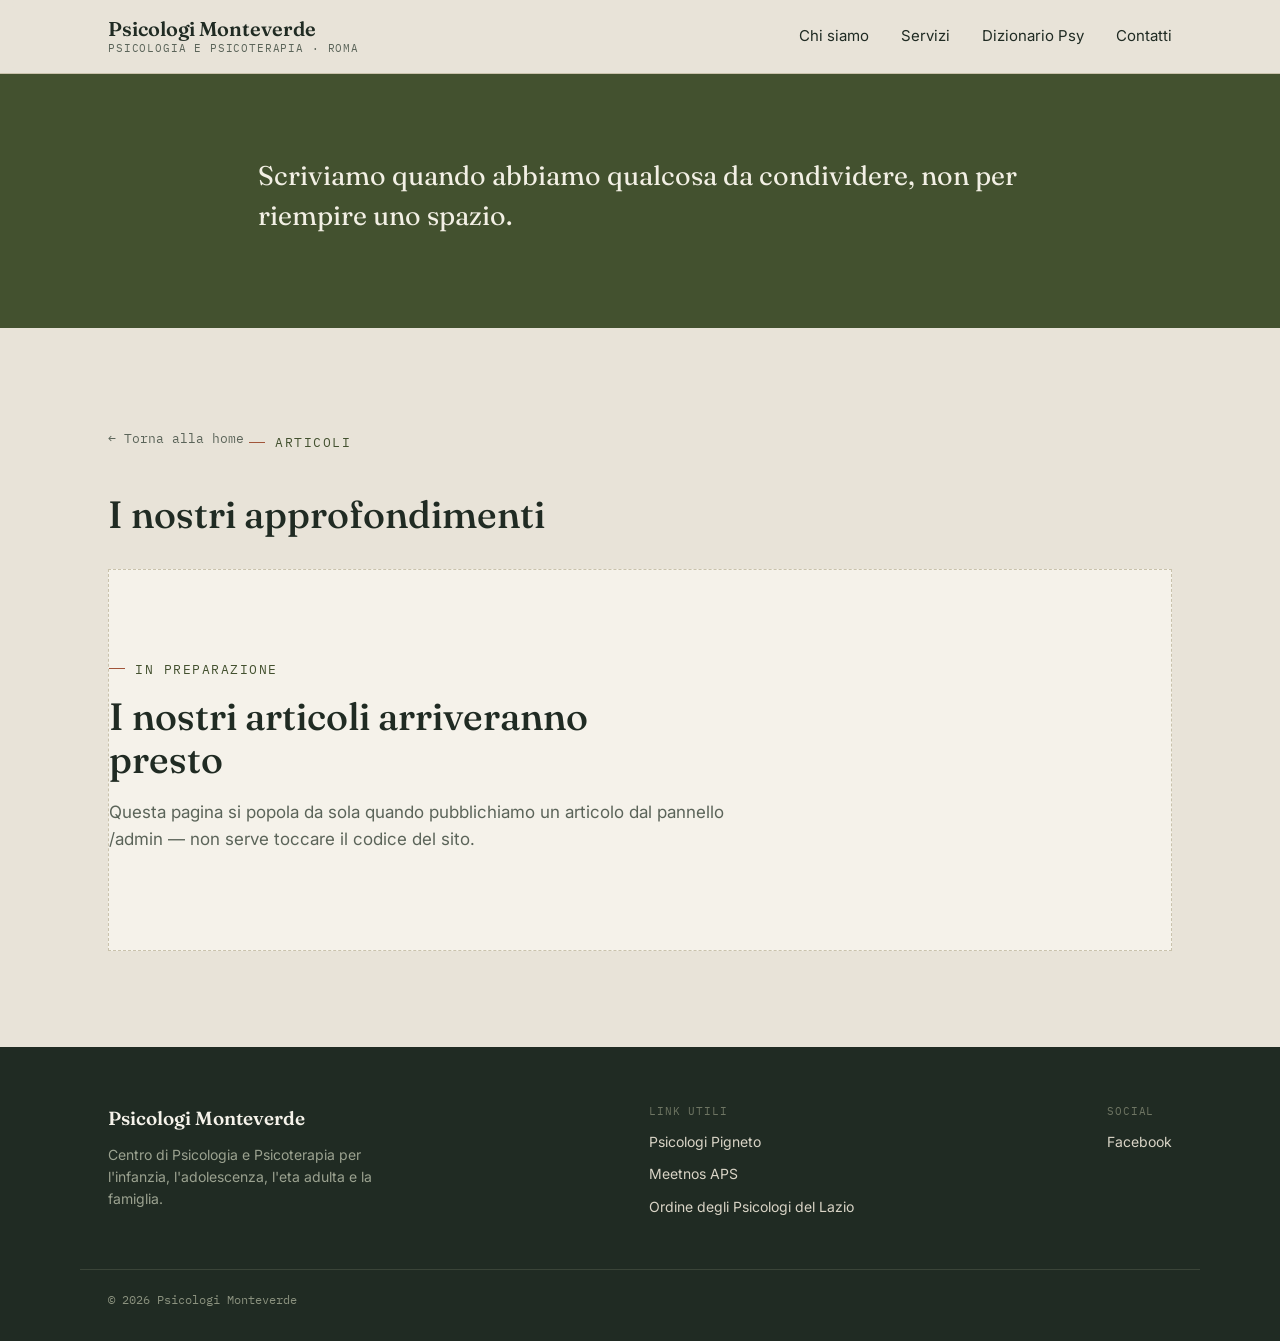
<file: articoli.html>
<!DOCTYPE html>
<html lang="it">
<head>
<meta charset="UTF-8">
<meta name="viewport" content="width=device-width, initial-scale=1.0">
<link rel="icon" type="image/svg+xml" href="favicon.svg">
<title>Articoli | Psicologi Monteverde</title>
<meta name="robots" content="noindex">
<link rel="preconnect" href="https://fonts.googleapis.com">
<link rel="preconnect" href="https://fonts.gstatic.com" crossorigin>
<link href="https://fonts.googleapis.com/css2?family=Fraunces:ital,opsz,wght@0,9..144,400;0,9..144,500;0,9..144,600;1,9..144,400;1,9..144,500&family=Inter:wght@400;500;600&family=IBM+Plex+Mono:wght@400;500&display=swap" rel="stylesheet">
<link rel="stylesheet" href="style.css">
</head>
<body>

<header>
  <div class="nav">
    <a class="brand-link" href="index.html">
      <div class="brand">
        <span class="brand-name">Psicologi Monteverde</span>
        <span class="brand-sub">Psicologia e Psicoterapia · Roma</span>
      </div>
    </a>
    <nav class="links">
      <a href="index.html#chi-siamo">Chi siamo</a>
      <a href="index.html#servizi">Servizi</a>
      <a href="dizionario.html">Dizionario Psy</a>
      <a href="index.html#contatti">Contatti</a>
    </nav>
    <button class="menu-toggle" aria-label="Menu">☰ MENU</button>
  </div>
</header>

<section class="intro">
  <div class="wrap">
    <p>Scriviamo quando abbiamo qualcosa da condividere, non per riempire uno spazio.</p>
  </div>
</section>

<section class="block">
  <div class="wrap">
    <a class="back-link" href="index.html">← Torna alla home</a>
    <span class="eyebrow">Articoli</span>
    <h2 style="margin-top:16px;">I nostri approfondimenti</h2>

    <div id="empty-state" class="empty-state" style="margin-top:32px;">
      <span class="eyebrow">In preparazione</span>
      <h2>I nostri articoli arriveranno presto</h2>
      <p>Questa pagina si popola da sola quando pubblichiamo un articolo dal pannello /admin — non serve toccare il codice del sito.</p>
    </div>

    <div id="articles-list" class="team" style="margin-top:40px;display:none;"></div>
  </div>
</section>

<footer>
  <div class="wrap">
    <div>
      <span class="brand-name" style="font-family:'Fraunces',serif;font-size:19px;">Psicologi Monteverde</span>
      <p id="footer-tagline" style="max-width:32ch;color:#9BA290;font-size:14px;margin-top:10px;">Centro di Psicologia e Psicoterapia per l'infanzia, l'adolescenza, l'eta adulta e la famiglia.</p>
    </div>
    <div class="links-col">
      <span class="label" style="font-family:'IBM Plex Mono',monospace;font-size:11px;letter-spacing:.08em;text-transform:uppercase;color:#6E7563;">Link utili</span>
      <div id="footer-links">
        <a href="http://www.psicologopigneto.it" target="_blank" rel="noopener">Psicologi Pigneto</a>
        <a href="http://www.meetnos.it" target="_blank" rel="noopener">Meetnos APS</a>
        <a href="http://www.ordinepsicologilazio.it" target="_blank" rel="noopener">Ordine degli Psicologi del Lazio</a>
      </div>
    </div>
    <div class="links-col">
      <span class="label" style="font-family:'IBM Plex Mono',monospace;font-size:11px;letter-spacing:.08em;text-transform:uppercase;color:#6E7563;">Social</span>
      <div id="footer-social">
        <a href="https://www.facebook.com/psicologimonteverde/" target="_blank" rel="noopener">Facebook</a>
      </div>
    </div>
  </div>
  <div class="foot-bottom">
    <span>© 2026 Psicologi Monteverde</span>
  </div>
</footer>

<script>
  const toggle = document.querySelector('.menu-toggle');
  const links = document.querySelector('nav.links');
  toggle.addEventListener('click', () => {
    const open = links.style.display === 'flex';
    links.style.display = open ? 'none' : 'flex';
    links.style.flexDirection = 'column';
    links.style.position = 'absolute';
    links.style.top = '68px';
    links.style.right = '28px';
    links.style.background = '#F5F2EA';
    links.style.border = '1px solid #C9C2AC';
    links.style.padding = '16px 22px';
    links.style.gap = '14px';
  });

  // ====== DA MODIFICARE quando crei il repository GitHub ======
  const GITHUB_USER = "micheleargalia-stack";
  const GITHUB_REPO = "psicologi-monteverde";
  const GITHUB_BRANCH = "main";

  function darken(hex, amt) {
    const num = parseInt(hex.replace('#', ''), 16);
    let r = (num >> 16) - amt, g = ((num >> 8) & 0xff) - amt, b = (num & 0xff) - amt;
    r = Math.max(0, Math.min(255, r)); g = Math.max(0, Math.min(255, g)); b = Math.max(0, Math.min(255, b));
    return '#' + ((r << 16) | (g << 8) | b).toString(16).padStart(6, '0');
  }
  function applyTheme(theme) {
    if (!theme) return;
    let css = '';
    if (theme.primary) css += `:root{--sage:${theme.primary};--sage-deep:${darken(theme.primary, 40)};}`;
    if (theme.accent) css += `:root{--cotto:${theme.accent};}`;
    if (theme.headingFont && theme.headingFont !== 'Fraunces') {
      const link = document.createElement('link');
      link.rel = 'stylesheet';
      link.href = `https://fonts.googleapis.com/css2?family=${theme.headingFont.replace(/ /g, '+')}:ital,wght@0,500;0,600;1,500;1,600&display=swap`;
      document.head.appendChild(link);
      css += `:root{--heading-font:'${theme.headingFont}',serif;}`;
    }
    if (css) {
      const style = document.createElement('style');
      style.textContent = css;
      document.head.appendChild(style);
    }
  }
  // ==============================================================
  const ARTICLES_PATH = "content/articoli";

  fetch(`https://raw.githubusercontent.com/${GITHUB_USER}/${GITHUB_REPO}/${GITHUB_BRANCH}/content/site/home.json?t=${Date.now()}`)
    .then(r => r.json())
    .then(home => {
      if (home.menuItems && home.menuItems.length) {
        links.innerHTML = home.menuItems.map(m => `<a href="${m.link}">${m.label}</a>`).join('');
      }
      if (home.footerTagline) { const ft = document.getElementById('footer-tagline'); if (ft) ft.textContent = home.footerTagline; }
      if (home.footerLinks && home.footerLinks.length) { const fl = document.getElementById('footer-links'); if (fl) fl.innerHTML = home.footerLinks.map(m => `<a href="${m.link}" target="_blank" rel="noopener">${m.label}</a>`).join(''); }
      if (home.footerSocial && home.footerSocial.length) { const fs = document.getElementById('footer-social'); if (fs) fs.innerHTML = home.footerSocial.map(m => `<a href="${m.link}" target="_blank" rel="noopener">${m.label}</a>`).join(''); }
      applyTheme(home.theme);
    }).catch(() => {});

  async function loadArticles() {
    const listEl = document.getElementById('articles-list');
    const emptyEl = document.getElementById('empty-state');
    try {
      const res = await fetch(`https://api.github.com/repos/${GITHUB_USER}/${GITHUB_REPO}/contents/${ARTICLES_PATH}?ref=${GITHUB_BRANCH}`);
      if (!res.ok) throw new Error('nessuna cartella articoli ancora');
      const files = await res.json();
      const jsonFiles = Array.isArray(files) ? files.filter(f => f.name.endsWith('.json')) : [];
      if (jsonFiles.length === 0) throw new Error('nessun articolo ancora');

      const articles = await Promise.all(jsonFiles.map(async f => {
        const r = await fetch(f.download_url);
        const data = await r.json();
        data._slug = f.name.replace('.json', '');
        return data;
      }));

      const published = articles
        .filter(a => a.published !== false && !a.hideFromSearch)
        .sort((a, b) => new Date(b.date) - new Date(a.date));

      if (published.length === 0) throw new Error('nessun articolo pubblicato');

      emptyEl.style.display = 'none';
      listEl.style.display = 'grid';
      listEl.innerHTML = published.map(a => `
        <div class="person">
          <span class="role">${new Date(a.date).toLocaleDateString('it-IT', { day: 'numeric', month: 'long', year: 'numeric' })}</span>
          <h3>${a.title}</h3>
          <p>${a.excerpt || ''}</p>
          <a class="more-link" href="articolo.html?slug=${encodeURIComponent(a._slug)}">Leggi l'articolo →</a>
        </div>
      `).join('');
    } catch (e) {
      // Nessun articolo ancora: resta visibile lo stato "in preparazione"
    }
  }
  loadArticles();
</script>

</body>
</html>
</file>
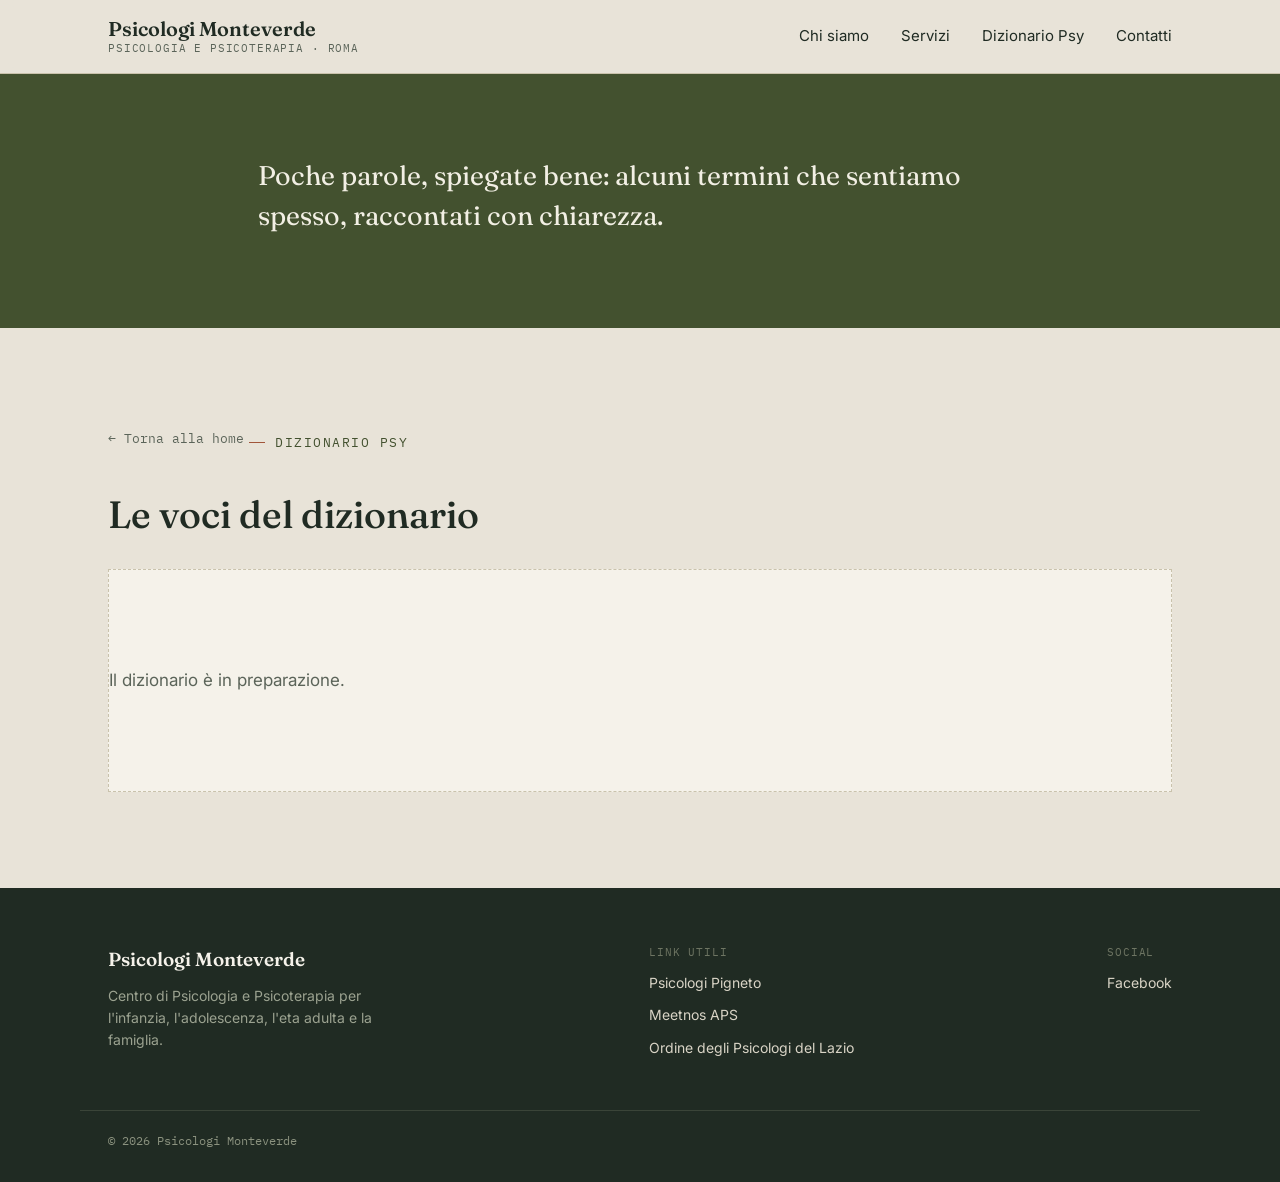
<file: dizionario.html>
<!DOCTYPE html>
<html lang="it">
<head>
<meta charset="UTF-8">
<meta name="viewport" content="width=device-width, initial-scale=1.0">
<link rel="icon" type="image/svg+xml" href="favicon.svg">
<title>Dizionario Psy | Psicologi Monteverde</title>
<meta name="description" content="Approfondimenti su agorafobia, ansia e attacco di panico, ipocondria, stress — a cura di Psicologi Monteverde.">
<link rel="preconnect" href="https://fonts.googleapis.com">
<link rel="preconnect" href="https://fonts.gstatic.com" crossorigin>
<link href="https://fonts.googleapis.com/css2?family=Fraunces:ital,opsz,wght@0,9..144,400;0,9..144,500;0,9..144,600;1,9..144,400;1,9..144,500&family=Inter:wght@400;500;600&family=IBM+Plex+Mono:wght@400;500&display=swap" rel="stylesheet">
<link rel="stylesheet" href="style.css">
</head>
<body>

<header>
  <div class="nav">
    <a class="brand-link" href="index.html">
      <div class="brand">
        <span class="brand-name">Psicologi Monteverde</span>
        <span class="brand-sub">Psicologia e Psicoterapia · Roma</span>
      </div>
    </a>
    <nav class="links">
      <a href="index.html#chi-siamo">Chi siamo</a>
      <a href="index.html#servizi">Servizi</a>
      <a href="dizionario.html">Dizionario Psy</a>
      <a href="index.html#contatti">Contatti</a>
    </nav>
    <button class="menu-toggle" aria-label="Menu">☰ MENU</button>
  </div>
</header>

<section class="intro">
  <div class="wrap">
    <p>Poche parole, spiegate bene: alcuni termini che sentiamo spesso, raccontati con chiarezza.</p>
  </div>
</section>

<section class="block">
  <div class="wrap">
    <a class="back-link" href="index.html">← Torna alla home</a>
    <span class="eyebrow">Dizionario Psy</span>
    <h2 style="margin-top:16px;">Le voci del dizionario</h2>

    <div id="empty-state" class="empty-state" style="margin-top:32px;">
      <p>Il dizionario è in preparazione.</p>
    </div>

    <div id="entries-list" class="team" style="margin-top:40px;display:none;"></div>
  </div>
</section>

<footer>
  <div class="wrap">
    <div>
      <span class="brand-name" style="font-family:'Fraunces',serif;font-size:19px;">Psicologi Monteverde</span>
      <p id="footer-tagline" style="max-width:32ch;color:#9BA290;font-size:14px;margin-top:10px;">Centro di Psicologia e Psicoterapia per l'infanzia, l'adolescenza, l'eta adulta e la famiglia.</p>
    </div>
    <div class="links-col">
      <span class="label" style="font-family:'IBM Plex Mono',monospace;font-size:11px;letter-spacing:.08em;text-transform:uppercase;color:#6E7563;">Link utili</span>
      <div id="footer-links">
        <a href="http://www.psicologopigneto.it" target="_blank" rel="noopener">Psicologi Pigneto</a>
        <a href="http://www.meetnos.it" target="_blank" rel="noopener">Meetnos APS</a>
        <a href="http://www.ordinepsicologilazio.it" target="_blank" rel="noopener">Ordine degli Psicologi del Lazio</a>
      </div>
    </div>
    <div class="links-col">
      <span class="label" style="font-family:'IBM Plex Mono',monospace;font-size:11px;letter-spacing:.08em;text-transform:uppercase;color:#6E7563;">Social</span>
      <div id="footer-social">
        <a href="https://www.facebook.com/psicologimonteverde/" target="_blank" rel="noopener">Facebook</a>
      </div>
    </div>
  </div>
  <div class="foot-bottom">
    <span>© 2026 Psicologi Monteverde</span>
  </div>
</footer>

<script>
  const toggle = document.querySelector('.menu-toggle');
  const links = document.querySelector('nav.links');
  toggle.addEventListener('click', () => {
    const open = links.style.display === 'flex';
    links.style.display = open ? 'none' : 'flex';
    links.style.flexDirection = 'column';
    links.style.position = 'absolute';
    links.style.top = '68px';
    links.style.right = '28px';
    links.style.background = '#F5F2EA';
    links.style.border = '1px solid #C9C2AC';
    links.style.padding = '16px 22px';
    links.style.gap = '14px';
  });

  const GITHUB_USER = "micheleargalia-stack";
  const GITHUB_REPO = "psicologi-monteverde";
  const GITHUB_BRANCH = "main";

  function darken(hex, amt) {
    const num = parseInt(hex.replace('#', ''), 16);
    let r = (num >> 16) - amt, g = ((num >> 8) & 0xff) - amt, b = (num & 0xff) - amt;
    r = Math.max(0, Math.min(255, r)); g = Math.max(0, Math.min(255, g)); b = Math.max(0, Math.min(255, b));
    return '#' + ((r << 16) | (g << 8) | b).toString(16).padStart(6, '0');
  }
  function applyTheme(theme) {
    if (!theme) return;
    let css = '';
    if (theme.primary) css += `:root{--sage:${theme.primary};--sage-deep:${darken(theme.primary, 40)};}`;
    if (theme.accent) css += `:root{--cotto:${theme.accent};}`;
    if (theme.headingFont && theme.headingFont !== 'Fraunces') {
      const link = document.createElement('link');
      link.rel = 'stylesheet';
      link.href = `https://fonts.googleapis.com/css2?family=${theme.headingFont.replace(/ /g, '+')}:ital,wght@0,500;0,600;1,500;1,600&display=swap`;
      document.head.appendChild(link);
      css += `:root{--heading-font:'${theme.headingFont}',serif;}`;
    }
    if (css) {
      const style = document.createElement('style');
      style.textContent = css;
      document.head.appendChild(style);
    }
  }

  fetch(`https://raw.githubusercontent.com/${GITHUB_USER}/${GITHUB_REPO}/${GITHUB_BRANCH}/content/site/home.json?t=${Date.now()}`)
    .then(r => r.json())
    .then(home => {
      if (home.menuItems && home.menuItems.length) {
        links.innerHTML = home.menuItems.map(m => `<a href="${m.link}">${m.label}</a>`).join('');
      }
      if (home.footerTagline) { const ft = document.getElementById('footer-tagline'); if (ft) ft.textContent = home.footerTagline; }
      if (home.footerLinks && home.footerLinks.length) { const fl = document.getElementById('footer-links'); if (fl) fl.innerHTML = home.footerLinks.map(m => `<a href="${m.link}" target="_blank" rel="noopener">${m.label}</a>`).join(''); }
      if (home.footerSocial && home.footerSocial.length) { const fs = document.getElementById('footer-social'); if (fs) fs.innerHTML = home.footerSocial.map(m => `<a href="${m.link}" target="_blank" rel="noopener">${m.label}</a>`).join(''); }
      applyTheme(home.theme);
    }).catch(() => {});

  async function loadEntries() {
    const listEl = document.getElementById('entries-list');
    const emptyEl = document.getElementById('empty-state');
    try {
      const res = await fetch(`https://api.github.com/repos/${GITHUB_USER}/${GITHUB_REPO}/contents/content/dizionario?ref=${GITHUB_BRANCH}`);
      if (!res.ok) throw new Error('nessuna voce ancora');
      const files = await res.json();
      const jsonFiles = Array.isArray(files) ? files.filter(f => f.name.endsWith('.json')) : [];
      if (jsonFiles.length === 0) throw new Error('nessuna voce ancora');

      const entries = await Promise.all(jsonFiles.map(async f => {
        const r = await fetch(f.download_url);
        const data = await r.json();
        data._slug = f.name.replace('.json', '');
        return data;
      }));
      entries.sort((a, b) => a.title.localeCompare(b.title));
      const visibleEntries = entries.filter(e => !e.hideFromSearch);
      if (visibleEntries.length === 0) throw new Error('nessuna voce visibile');

      emptyEl.style.display = 'none';
      listEl.style.display = 'grid';
      listEl.innerHTML = visibleEntries.map(e => `
        <div class="person">
          <h3>${e.title}</h3>
          <p>${(e.metaDescription || '').slice(0, 160)}</p>
          <a class="more-link" href="dizionario-voce.html?slug=${encodeURIComponent(e._slug)}">Leggi →</a>
        </div>
      `).join('');
    } catch (e) { /* resta lo stato "in preparazione" */ }
  }
  loadEntries();
</script>

</body>
</html>
</file>
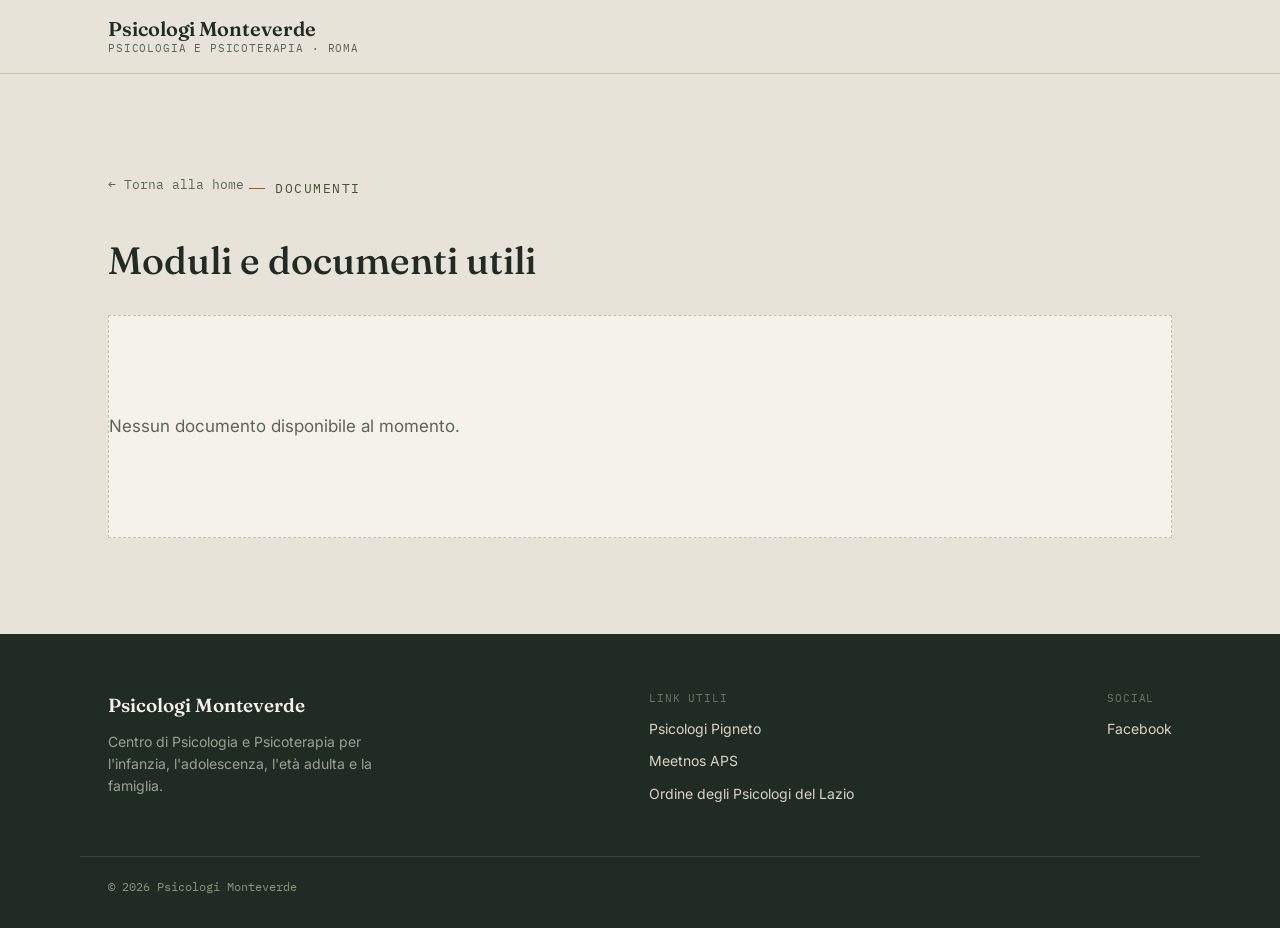
<file: documenti.html>
<!DOCTYPE html>
<html lang="it">
<head>
<meta charset="UTF-8">
<meta name="viewport" content="width=device-width, initial-scale=1.0">
<link rel="icon" type="image/svg+xml" href="favicon.svg">
<title>Documenti | Psicologi Monteverde</title>
<meta name="description" content="Moduli e documenti utili di Psicologi Monteverde.">
<link rel="preconnect" href="https://fonts.googleapis.com">
<link rel="preconnect" href="https://fonts.gstatic.com" crossorigin>
<link href="https://fonts.googleapis.com/css2?family=Fraunces:ital,opsz,wght@0,9..144,400;0,9..144,500;0,9..144,600;1,9..144,400;1,9..144,500&family=Inter:wght@400;500;600&family=IBM+Plex+Mono:wght@400;500&display=swap" rel="stylesheet">
<link rel="stylesheet" href="style.css">
</head>
<body>

<header>
  <div class="nav">
    <a class="brand-link" href="index.html">
      <div class="brand">
        <span class="brand-name">Psicologi Monteverde</span>
        <span class="brand-sub">Psicologia e Psicoterapia · Roma</span>
      </div>
    </a>
    <nav class="links"></nav>
    <button class="menu-toggle" aria-label="Menu">☰ MENU</button>
  </div>
</header>

<section class="block">
  <div class="wrap">
    <a class="back-link" href="index.html">← Torna alla home</a>
    <span class="eyebrow">Documenti</span>
    <h2 style="margin-top:16px;">Moduli e documenti utili</h2>

    <div id="empty-state" class="empty-state" style="margin-top:32px;">
      <p>Nessun documento disponibile al momento.</p>
    </div>

    <div id="docs-list" class="team" style="margin-top:40px;display:none;"></div>
  </div>
</section>

<footer>
  <div class="wrap">
    <div>
      <span class="brand-name" style="font-family:'Fraunces',serif;font-size:19px;">Psicologi Monteverde</span>
      <p id="footer-tagline" style="max-width:32ch;color:#9BA290;font-size:14px;margin-top:10px;">Centro di Psicologia e Psicoterapia per l'infanzia, l'adolescenza, l'età adulta e la famiglia.</p>
    </div>
    <div class="links-col">
      <span class="label" style="font-family:'IBM Plex Mono',monospace;font-size:11px;letter-spacing:.08em;text-transform:uppercase;color:#6E7563;">Link utili</span>
      <div id="footer-links">
        <a href="http://www.psicologopigneto.it" target="_blank" rel="noopener">Psicologi Pigneto</a>
        <a href="http://www.meetnos.it" target="_blank" rel="noopener">Meetnos APS</a>
        <a href="http://www.ordinepsicologilazio.it" target="_blank" rel="noopener">Ordine degli Psicologi del Lazio</a>
      </div>
    </div>
    <div class="links-col">
      <span class="label" style="font-family:'IBM Plex Mono',monospace;font-size:11px;letter-spacing:.08em;text-transform:uppercase;color:#6E7563;">Social</span>
      <div id="footer-social">
        <a href="https://www.facebook.com/psicologimonteverde/" target="_blank" rel="noopener">Facebook</a>
      </div>
    </div>
  </div>
  <div class="foot-bottom">
    <span>© 2026 Psicologi Monteverde</span>
  </div>
</footer>

<script>
  const toggle = document.querySelector('.menu-toggle');
  const links = document.querySelector('nav.links');
  toggle.addEventListener('click', () => {
    const open = links.style.display === 'flex';
    links.style.display = open ? 'none' : 'flex';
    links.style.flexDirection = 'column';
    links.style.position = 'absolute';
    links.style.top = '68px';
    links.style.right = '28px';
    links.style.background = '#F5F2EA';
    links.style.border = '1px solid #C9C2AC';
    links.style.padding = '16px 22px';
    links.style.gap = '14px';
  });

  const GITHUB_USER = "micheleargalia-stack";
  const GITHUB_REPO = "psicologi-monteverde";
  const GITHUB_BRANCH = "main";

  function darken(hex, amt) {
    const num = parseInt(hex.replace('#', ''), 16);
    let r = (num >> 16) - amt, g = ((num >> 8) & 0xff) - amt, b = (num & 0xff) - amt;
    r = Math.max(0, Math.min(255, r)); g = Math.max(0, Math.min(255, g)); b = Math.max(0, Math.min(255, b));
    return '#' + ((r << 16) | (g << 8) | b).toString(16).padStart(6, '0');
  }
  function applyTheme(theme) {
    if (!theme) return;
    let css = '';
    if (theme.primary) css += `:root{--sage:${theme.primary};--sage-deep:${darken(theme.primary, 40)};}`;
    if (theme.accent) css += `:root{--cotto:${theme.accent};}`;
    if (theme.headingFont && theme.headingFont !== 'Fraunces') {
      const link = document.createElement('link');
      link.rel = 'stylesheet';
      link.href = `https://fonts.googleapis.com/css2?family=${theme.headingFont.replace(/ /g, '+')}:ital,wght@0,500;0,600;1,500;1,600&display=swap`;
      document.head.appendChild(link);
      css += `:root{--heading-font:'${theme.headingFont}',serif;}`;
    }
    if (css) {
      const style = document.createElement('style');
      style.textContent = css;
      document.head.appendChild(style);
    }
  }

  fetch(`https://raw.githubusercontent.com/${GITHUB_USER}/${GITHUB_REPO}/${GITHUB_BRANCH}/content/site/home.json?t=${Date.now()}`)
    .then(r => r.json())
    .then(home => {
      if (home.menuItems && home.menuItems.length) {
        links.innerHTML = home.menuItems.map(m => `<a href="${m.link}">${m.label}</a>`).join('');
      }
      if (home.footerTagline) { const ft = document.getElementById('footer-tagline'); if (ft) ft.textContent = home.footerTagline; }
      if (home.footerLinks && home.footerLinks.length) { const fl = document.getElementById('footer-links'); if (fl) fl.innerHTML = home.footerLinks.map(m => `<a href="${m.link}" target="_blank" rel="noopener">${m.label}</a>`).join(''); }
      if (home.footerSocial && home.footerSocial.length) { const fs = document.getElementById('footer-social'); if (fs) fs.innerHTML = home.footerSocial.map(m => `<a href="${m.link}" target="_blank" rel="noopener">${m.label}</a>`).join(''); }
      applyTheme(home.theme);
    }).catch(() => {});

  async function loadDocs() {
    const listEl = document.getElementById('docs-list');
    const emptyEl = document.getElementById('empty-state');
    try {
      const res = await fetch(`https://api.github.com/repos/${GITHUB_USER}/${GITHUB_REPO}/contents/content/documenti?ref=${GITHUB_BRANCH}`);
      if (!res.ok) throw new Error('nessun documento ancora');
      const files = await res.json();
      const jsonFiles = Array.isArray(files) ? files.filter(f => f.name.endsWith('.json')) : [];
      if (jsonFiles.length === 0) throw new Error('nessun documento ancora');

      const docs = (await Promise.all(jsonFiles.map(async f => {
        const r = await fetch(f.download_url);
        return r.json();
      }))).filter(d => !d.hideFromSearch);
      if (docs.length === 0) throw new Error('nessun documento visibile');

      emptyEl.style.display = 'none';
      listEl.style.display = 'grid';
      listEl.innerHTML = docs.map(d => `
        <div class="person">
          <h3>${d.title}</h3>
          <p>${d.description || ''}</p>
          <a class="more-link" href="${d.file}" target="_blank" rel="noopener">Scarica →</a>
        </div>
      `).join('');
    } catch (e) { /* resta lo stato vuoto */ }
  }
  loadDocs();
</script>

</body>
</html>
</file>
<file: style.css>
:root{
  --stone:      #E8E3D8;
  --stone-deep: #DAD3C1;
  --ink:        #202B23;
  --ink-soft:   #5B6459;
  --sage:       #5F7052;
  --sage-deep:  #43512F;
  --cotto:      #A1553A;
  --line:       #C9C2AC;
  --paper:      #F5F2EA;
  --heading-font: 'Fraunces', serif;
  --max: 1120px;
}
*{box-sizing:border-box;}
html{scroll-behavior:smooth;}
body{
  margin:0;
  background:var(--stone);
  color:var(--ink);
  font-family:'Inter',sans-serif;
  font-size:17px;
  line-height:1.6;
  -webkit-font-smoothing:antialiased;
}
h1,h2,h3{
  font-family:var(--heading-font);
  font-weight:500;
  line-height:1.15;
  margin:0;
  color:var(--ink);
}
a{color:inherit;text-decoration:none;}
.wrap{max-width:var(--max);margin:0 auto;padding:0 28px;}
.eyebrow{
  font-family:'IBM Plex Mono',monospace;
  font-size:12.5px;
  letter-spacing:.12em;
  text-transform:uppercase;
  color:var(--sage-deep);
  display:inline-flex;
  align-items:center;
  gap:10px;
}
.eyebrow::before{
  content:"";
  width:16px;height:1px;
  background:var(--cotto);
  display:inline-block;
}

/* ---------- HEADER ---------- */
header{
  position:sticky;top:0;z-index:50;
  background:rgba(232,227,216,.92);
  backdrop-filter:blur(6px);
  border-bottom:1px solid var(--line);
}
.nav{
  display:flex;align-items:center;justify-content:space-between;
  padding:18px 28px;max-width:var(--max);margin:0 auto;
}
.brand{display:flex;flex-direction:column;line-height:1.1;}
.brand-link{text-decoration:none;color:inherit;display:contents;}
.brand-name{font-family:'Fraunces',serif;font-size:20px;font-weight:600;}
.brand-sub{font-family:'IBM Plex Mono',monospace;font-size:10.5px;letter-spacing:.08em;color:var(--ink-soft);text-transform:uppercase;margin-top:3px;}
nav.links{display:flex;gap:32px;font-size:15px;}
nav.links a{position:relative;padding:4px 0;}
nav.links a::after{
  content:"";position:absolute;left:0;bottom:0;width:0;height:1px;
  background:var(--cotto);transition:width .25s ease;
}
nav.links a:hover::after{width:100%;}
.menu-toggle{display:none;background:none;border:none;font-family:'IBM Plex Mono',monospace;font-size:13px;color:var(--ink);cursor:pointer;letter-spacing:.06em;}

/* ---------- HERO ---------- */
.hero{position:relative;overflow:hidden;padding:88px 0 96px;}
.hero .wrap{display:grid;grid-template-columns:1.15fr .85fr;gap:56px;align-items:center;}
.hero h1{font-size:clamp(34px,4.4vw,54px);margin:22px 0 24px;}
.hero h1 em{font-style:italic;color:var(--sage-deep);}
.hero p.lede{font-size:18.5px;color:var(--ink-soft);max-width:46ch;margin-bottom:34px;}
.cta-row{display:flex;gap:14px;flex-wrap:wrap;}
.btn{
  font-family:'IBM Plex Mono',monospace;
  font-size:13.5px;letter-spacing:.03em;
  padding:14px 22px;border-radius:2px;
  display:inline-flex;align-items:center;gap:10px;
  border:1px solid var(--ink);
  transition:background .2s ease, color .2s ease, transform .2s ease;
}
.btn-primary{background:var(--sage-deep);border-color:var(--sage-deep);color:var(--paper);}
.btn-primary:hover{background:var(--ink);border-color:var(--ink);transform:translateY(-1px);}
.btn-ghost{background:transparent;color:var(--ink);}
.btn-ghost:hover{background:var(--ink);color:var(--paper);transform:translateY(-1px);}

.vesica-box{position:relative;height:340px;}
.vesica-box svg{width:100%;height:100%;}

/* ---------- INTRO BAND ---------- */
.intro{background:var(--sage-deep);color:var(--paper);padding:64px 0;}
.intro .wrap{max-width:820px;}
.intro .eyebrow{color:#C9D6BE;}
.intro .eyebrow::before{background:#D98A6E;}
.intro p{font-family:'Fraunces',serif;font-size:clamp(20px,2.4vw,27px);font-weight:400;line-height:1.5;margin-top:18px;color:#F2EFE4;}

/* ---------- SECTIONS ---------- */
section.block{padding:96px 0;}
section.block h2{font-size:clamp(28px,3vw,38px);margin-top:16px;max-width:20ch;}
.section-head{margin-bottom:56px;}

/* Chi siamo */
.team{display:grid;grid-template-columns:1fr 1fr;gap:36px;}
.person{
  background:var(--paper);
  border:1px solid var(--line);
  padding:34px 32px;
  position:relative;
}
.person::before{
  content:"";position:absolute;top:0;left:0;width:100%;height:3px;
  background:linear-gradient(90deg,var(--sage) 0%, var(--cotto) 100%);
}
.person h3{font-size:22px;margin-bottom:4px;}
.person .role{font-family:'IBM Plex Mono',monospace;font-size:12px;letter-spacing:.06em;text-transform:uppercase;color:var(--cotto);margin-bottom:16px;display:block;}
.person p{color:var(--ink-soft);font-size:15.3px;margin:0 0 18px;}
.person .contact-line{font-family:'IBM Plex Mono',monospace;font-size:13px;color:var(--ink);display:flex;flex-direction:column;gap:4px;border-top:1px solid var(--line);padding-top:14px;}
.person .more-link{font-family:'IBM Plex Mono',monospace;font-size:12.5px;color:var(--sage-deep);display:inline-flex;align-items:center;gap:6px;margin-top:2px;}
.person .more-link:hover{color:var(--cotto);}
.person-photo{width:100%;aspect-ratio:4/5;object-fit:cover;border:1px solid var(--line);margin-bottom:18px;display:block;}
.avatar-photo{width:88px;height:88px;border-radius:50%;object-fit:cover;flex-shrink:0;}

/* Servizi */
.services{display:flex;flex-wrap:wrap;justify-content:center;gap:1px;background:var(--line);border:1px solid var(--line);}
.service{background:var(--paper);padding:34px 32px;min-height:180px;display:flex;flex-direction:column;flex:1 1 calc(50% - 1px);min-width:280px;}
.service .mark{width:22px;height:22px;margin-bottom:18px;}
.service h3{font-size:19px;margin-bottom:10px;}
.service p{color:var(--ink-soft);font-size:15px;margin:0;}

/* Contatti */
.contact-grid{display:grid;grid-template-columns:1fr 1fr;gap:56px;align-items:start;}
.info-list{display:flex;flex-direction:column;gap:22px;}
.info-item .label{font-family:'IBM Plex Mono',monospace;font-size:12px;letter-spacing:.08em;text-transform:uppercase;color:var(--sage-deep);margin-bottom:6px;display:block;}
.info-item .value{font-size:17px;}
.hours-table{width:100%;border-collapse:collapse;font-family:'IBM Plex Mono',monospace;font-size:13.5px;}
.hours-table td{padding:8px 0;border-bottom:1px solid var(--line);}
.hours-table td:last-child{text-align:right;color:var(--ink-soft);}

/* ---------- PROFILE / DETAIL PAGE ---------- */
.back-link{
  font-family:'IBM Plex Mono',monospace;font-size:13px;color:var(--ink-soft);
  display:inline-flex;align-items:center;gap:8px;margin-bottom:28px;
}
.back-link:hover{color:var(--cotto);}
.profile-hero{padding:56px 0 40px;border-bottom:1px solid var(--line);position:relative;overflow:hidden;}
.hero-motif{position:absolute;top:-40px;right:-30px;width:240px;height:240px;opacity:.3;pointer-events:none;}
.profile-hero .top{display:flex;gap:28px;align-items:center;flex-wrap:wrap;}
.avatar-mono{
  width:88px;height:88px;border-radius:50%;
  background:var(--sage-deep);color:var(--paper);
  display:flex;align-items:center;justify-content:center;
  font-family:'Fraunces',serif;font-size:30px;flex-shrink:0;
}
.profile-hero h1{font-size:clamp(28px,3.6vw,42px);}
.profile-hero .role{font-family:'IBM Plex Mono',monospace;font-size:13px;letter-spacing:.06em;text-transform:uppercase;color:var(--cotto);margin-top:8px;display:block;}
.profile-contact{display:flex;gap:24px;flex-wrap:wrap;margin-top:24px;font-family:'IBM Plex Mono',monospace;font-size:13.5px;}

.bio-section{padding:48px 0;border-bottom:1px solid var(--line);}
.bio-section:last-of-type{border-bottom:none;}
.bio-section h2{font-size:20px;margin-bottom:20px;}
.bio-section p{color:var(--ink-soft);margin:0 0 14px;max-width:70ch;}
.bio-list{list-style:none;margin:0;padding:0;display:flex;flex-direction:column;gap:16px;}
.bio-list li{
  padding-left:20px;position:relative;color:var(--ink-soft);max-width:70ch;
}
.bio-list li::before{
  content:"";position:absolute;left:0;top:9px;width:7px;height:7px;border-radius:50%;
  background:var(--sage);
}

/* ---------- MAPPA ---------- */
.map-embed{width:100%;height:280px;border:1px solid var(--line);margin-top:32px;filter:grayscale(20%);}

/* ---------- FAQ ---------- */
.faq-item{border-bottom:1px solid var(--line);padding:18px 0;}
.faq-item summary{cursor:pointer;font-family:'Fraunces',serif;font-size:18px;color:var(--ink);list-style:none;display:flex;justify-content:space-between;align-items:center;gap:16px;}
.faq-item summary::-webkit-details-marker{display:none;}
.faq-item summary::after{content:"+";font-family:'IBM Plex Mono',monospace;font-size:20px;color:var(--sage-deep);flex-shrink:0;}
.faq-item[open] summary::after{content:"–";}
.faq-item p{color:var(--ink-soft);margin:14px 0 0;max-width:70ch;}

/* ---------- EMPTY STATE (articoli) ---------- */
.empty-state{
  padding:80px 0;text-align:left;
  border:1px dashed var(--line);
  background:var(--paper);
}
.empty-state h2{font-size:26px;margin:16px 0 12px;}
.empty-state p{color:var(--ink-soft);max-width:56ch;}

/* ---------- CONTACT FORM ---------- */
.contact-form{background:var(--paper);border:1px solid var(--line);padding:32px;margin-top:40px;}
.contact-form h3{font-size:19px;margin-bottom:20px;}
.form-field{margin-bottom:16px;}
.form-field label{display:block;font-family:'IBM Plex Mono',monospace;font-size:12px;letter-spacing:.06em;text-transform:uppercase;color:var(--sage-deep);margin-bottom:6px;}
.form-field input,.form-field textarea{
  width:100%;padding:11px 13px;border:1px solid var(--line);background:var(--stone);
  font-family:'Inter',sans-serif;font-size:15px;color:var(--ink);border-radius:2px;
  box-sizing:border-box;
}
.form-field input:focus,.form-field textarea:focus{outline:none;border-color:var(--sage);}
.form-field textarea{resize:vertical;min-height:110px;}
.form-status{font-family:'IBM Plex Mono',monospace;font-size:13px;margin-top:14px;display:none;}
.form-status.ok{color:var(--sage-deep);display:block;}
.form-status.err{color:var(--cotto);display:block;}
.form-submit{border:none;cursor:pointer;}
.form-submit:disabled{opacity:.6;cursor:not-allowed;}

/* ---------- FOOTER ---------- */
footer{background:var(--ink);color:#D9D4C6;padding:56px 0 32px;}
footer .wrap{display:flex;justify-content:space-between;flex-wrap:wrap;gap:32px;}
footer .brand-name{color:var(--paper);}
footer .links-col{display:flex;flex-direction:column;gap:10px;font-size:14px;}
footer .links-col a:hover{color:var(--paper);}
#footer-links,#footer-social{display:flex;flex-direction:column;gap:10px;}
.foot-bottom{
  max-width:var(--max);margin:44px auto 0;padding:20px 28px 0;
  border-top:1px solid #3A4438;
  font-family:'IBM Plex Mono',monospace;font-size:12px;color:#8B927F;
  display:flex;justify-content:space-between;flex-wrap:wrap;gap:10px;
}

@media (max-width:860px){
  nav.links{display:none;}
  .menu-toggle{display:block;}
  .hero .wrap{grid-template-columns:1fr;}
  .vesica-box{height:180px;order:-1;}
  .team{grid-template-columns:1fr;}
  .service{flex-basis:100%;}
  .contact-grid{grid-template-columns:1fr;}
  section.block{padding:64px 0;}
  .hero{padding:56px 0 64px;}
  .profile-hero .top{flex-direction:column;align-items:flex-start;}
}
</file>
